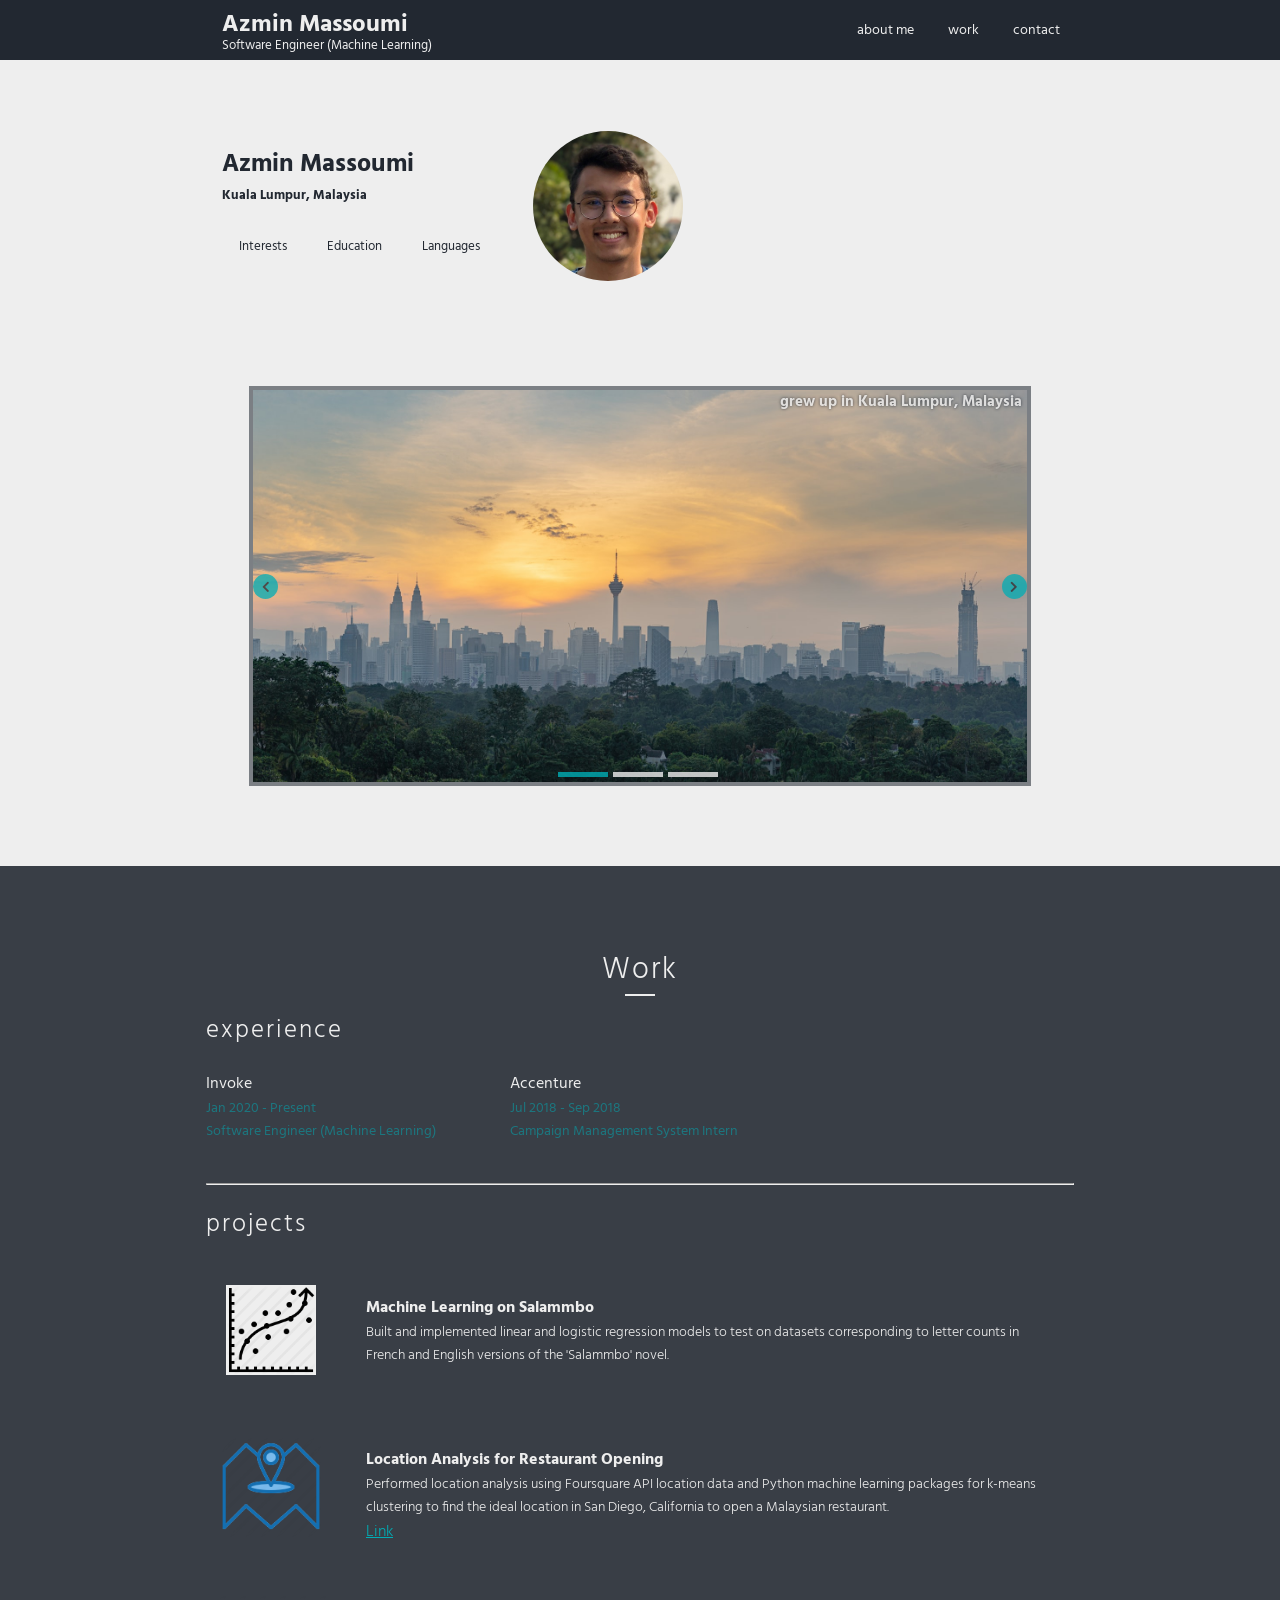
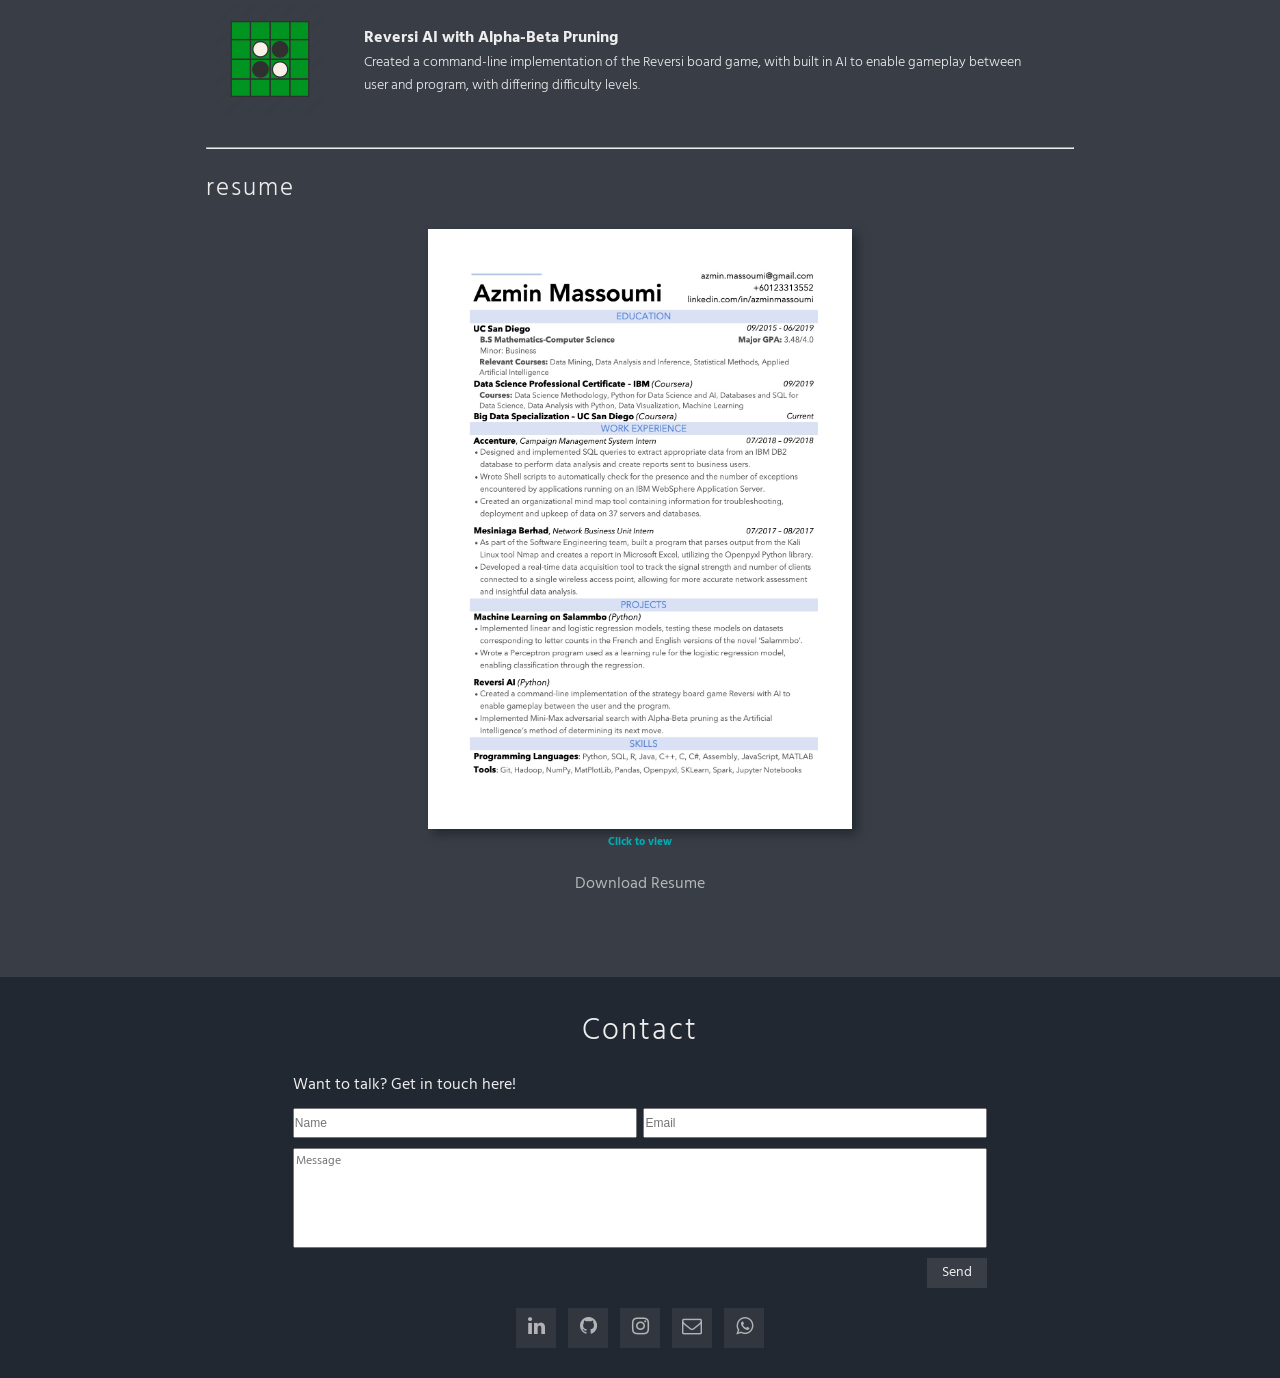
<file: index.html>
<html>
    <head>
        <title>Azmin Massoumi</title>
        <meta charset="UTF-8">
        <meta name="viewport" content="width=device-width, initial-scale=1.0">
        <link href="https://fonts.googleapis.com/css2?family=Hind:wght@300;400;600;700&display=swap" rel="stylesheet">
        <link rel="stylesheet" href="https://cdnjs.cloudflare.com/ajax/libs/font-awesome/5.13.1/css/all.min.css"> 
        <link rel="stylesheet" href="https://stackpath.bootstrapcdn.com/font-awesome/4.7.0/css/font-awesome.min.css"> 
            
        <link rel="stylesheet" href="css/style.css">
    </head>
    <body>
        <div id="container">
            <header>
                <section id="head">
                    <div id="header-name">
                        <h1>Azmin Massoumi</h1>
                        <h5>Software Engineer (Machine Learning)</h5>
                    </div>
                    <ul id="web-nav">
                        <li><a href="#about">about me</a> </li>
                        <li><a href="#work">work</a></li>
                        <li><a href="#contact">contact</a></li>
                    </ul>
                    <ul id="mobile-sub-menu">
                        <li><a href="#about" onclick="toggleHeaderMenu()">about me</a> </li>
                        <li><a href="#work" onclick="toggleHeaderMenu()">work</a></li>
                        <li><a href="#contact" onclick="toggleHeaderMenu()">contact</a></li>
                    </ul>
                    <i class="fa fa-bars" aria-hidden="true" onclick="toggleHeaderMenu()" id="mobile-show"></i>
                    <i class="fa fa-times" aria-hidden="true" onclick="toggleHeaderMenu()" id="mobile-hide"></i>
                </section>
            </header>

            <div id="about">
                <section id="about-section">

                    <div id="about-main">
                        <div id="about-text">
                            <h3>Azmin Massoumi</h3>
                            <h5>Kuala Lumpur, Malaysia</h5>
                        </div>
                        <div id="about-menus">
                            <nav>
                                <ul>
                                    <li onclick="toggleSubMenu('interests')" id="interests-menu" class="menu-heading"><p>Interests</p>
                                        <div class="sub-menu" id="interests">
                                            
                                            <ul>
                                                <li><i class="fas fa-code"></i>Software Engineering</li>
                                                <li><i class="fas fa-chart-line"></i>Data Science and Data Analytics</li>
                                                <li><i class="fas fa-futbol"></i>Football <span>(Glory Glory Man United)</span></li>
                                                <li><i class="fas fa-running"></i>Sports and Exercise</li>
                                                <li><i class="fas fa-gamepad"></i>Video Games</li>
                                            </ul>
                                        </div>
                                    </li>
                                    <li onclick="toggleSubMenu('education')" id="education-menu" class="menu-heading"><p>Education</p>
                                        <div class="sub-menu" id="education">
                                            <ul>
                                                <li>A-Levels, HELP International School</li>
                                                <li>B.S. Mathematics-Computer Science, University of California San Diego</li>
                                                <li>UCEAP Exchange Program, Lund University, Sweden</li>
                                                <li>IBM Professional Data Science Certification</li>
                                            </ul>
                                        </div>
                                    </li>
                                    <li onclick="toggleSubMenu('languages')" id="languages-menu" class="menu-heading"><p>Languages</p>
                                        <div class="sub-menu" id="languages">
                                            <ul>
                                                <li><i class="fab fa-python"></i>Python</li>
                                                <li><i class="fab fa-html5"></i>HTML</li>
                                                <li><i class="fab fa-css3-alt"></i>CSS</li>
                                                <li><i class="fab fa-js-square"></i>JavaScript</li>
                                                <hr>
                                                <li>English</li>
                                                <li>Malay</li>
                                                <li>Spanish</li>
                                            </ul>
                                        </div>
                                    </li>
                                </ul>
                            </nav>
                        </div>
                    </div>

                    <div id="face-div">
                        <img src="images/face.jpeg" alt="" id="face">
                        <img src="images/face.jpeg" alt="" id="mobile-face">
                    </div>
                        
                </section>

                <section id="slider-section">
                    <div id="slider-container">
                        <div id="slider">
                            <div class="slider-item first">
                                <h4>grew up in Kuala Lumpur, Malaysia</h4>
                            </div>
                            <div class="slider-item second">
                                <h4>studied in San Diego, California</h4>
                            </div>
                            <div class="slider-item third">
                                <h4>spent 6 months on exchange in Lund, Sweden</h4>
                            </div>
                        </div>
                        <div class="btn right" onclick="slideChange(-100)"><i class="fas fa-chevron-right"></i></div>
                        <div class="btn left" onclick="slideChange(100)"><i class="fas fa-chevron-left"></i></div>


                        <div id="quick-bar">
                            <div class="quick-nav nav-active" onclick="jumpSlide(0)"></div>
                            <div class="quick-nav" onclick="jumpSlide(-100)"></div>
                            <div class="quick-nav" onclick="jumpSlide(-200)"></div>
                        </div>
                    </div>
                </section>
            </div>
            
            <div id="work">
                <section id="work-section">
                    <h1 id="work-heading">Work</h1>
                    <div class="head-underline" id="work-underline"></div>
                    <h3 id="experience-heading">experience</h3>
                    <div id="experience">

                        <div class="experience-item" id="expOne">
                            <h5>Invoke</h5>
                            <p>Jan 2020 - Present</p>
                            <p>Software Engineer (Machine Learning)</p>
                        </div>
                        <div class="experience-item" id="expTwo">
                            <h5>Accenture</h5>
                            <p>Jul 2018 - Sep 2018</p>
                            <p>Campaign Management System Intern</p>
                        </div>
                        <div class="experience-item" id="expThree">
                            <h5>Mesiniaga</h5>
                            <p>Jul 2017 - Aug 2017</p>
                            <p>Network Business Unit Intern</p>
                        </div>
                    </div>

                    <hr id="work-hr">
                    
                    <h3 id="projects-heading">projects</h3>
                    <div id="projects">
                        <div class="project-item" id="projOne">
                            <div class="project-image">
                                <img src="images/salammbo.png" alt="salammbo" id="salammbo">
                            </div>
                            <div class="project-text">
                                <h4>Machine Learning on Salammbo</h4>
                                <p>Built and implemented linear and logistic regression models to test on datasets corresponding to letter counts in French and English versions of the 'Salammbo' novel.</p>
                            </div>
                        </div>
                        <div class="project-item" id="projTwo">
                            <div class="project-image">
                                <img src="images/location.png" alt="location" id="location">
                            </div>
                            <div class="project-text" id="location-text">
                                <h4>Location Analysis for Restaurant Opening</h4>
                                <p>Performed location analysis using Foursquare API location data and Python machine learning packages for k-means clustering to find the ideal location in San Diego, California to open a Malaysian restaurant.</p>
                                <p><a href="https://github.com/aamassou/ibm-capstone">Link</a></p>
                            </div>
                        </div>
                        <div class="project-item" id="projThree">
                            <div class="project-image">
                                <img src="images/reversi.png" alt="reversi" id="reversi">
                            </div>
                            <div class="project-text" id="reversi-text">
                                <h4>Reversi AI with Alpha-Beta Pruning</h4>
                                <p>Created a command-line implementation of the Reversi board game, with built in AI to enable gameplay between user and program, with differing difficulty levels.</p>
                            </div>
                        </div>
                    </div>

                    <hr id="work-hr">

                    <h3 id="resume-heading">resume</h3>
                    <div id="resume">
                        <img src="images/Resume_AzminMassoumi.jpg" alt="resume" onclick="showModal()">
                        <h6 onclick="showModal()">Click to view</h6>

                        <a href="pdf/Resume_AzminMassoumi.pdf"><p>Download Resume</p></a>
                    </div>
                </section>
            </div>

            <div id="contact">
                <section id="contact-section">
                    <h1 id="contact-heading">Contact</h1>
                    <div class="head-underline" id="contact-underline"></div>

                    
                    <div id="contact-form">
                        <h4>Want to talk? Get in touch here!</h4>
                        <div id="name-email">
                            <input type="text" placeholder="Name" id="name">
                            <input type="email" placeholder="Email" id="email">
                        </div>

                        <textarea name="message" id="message" placeholder="Message"></textarea>

                        <div id="send-button" onclick="sendMsg()">Send</div>
                    </div>
                    <ul>
                        <a href="https://www.linkedin.com/in/azmin.massoumi"><li><i class="fa fa-linkedin" aria-hidden="true"></i></li></a>
                        <a href="https://www.github.com/aamassou"><li><i class="fa fa-github" aria-hidden="true"></i></li></a>
                        <a href="https://www.instagram.com"><li><i class="fa fa-instagram" aria-hidden="true"></i></li></a>
                        <a href="mailto:azmin.massoumi@gmail.com"><li><i class="fa fa-envelope-o" aria-hidden="true"></i></li></a>
                        <li><i class="fa fa-whatsapp" aria-hidden="true"></i></li>
                    </ul>
                </section>
            </div>
        </div>
        <div id="modal" onclick="hideModal()">
            <img src="images/Resume_AzminMassoumi.jpg" alt="modalResume" id="modalImg">
        </div>
        <script src="js/main.js"></script>
    </body>
</html>
</file>
<file: css/style.css>
* {
    margin: 0;
    padding: 0;
    box-sizing: border-box;
    scroll-behavior: smooth;
}

html, body {
    width: 100%;
    height: 100%;
}

#container {
    font-family: 'Hind', sans-serif;
}

section {
    width: auto;
    max-width: 900px;
    height: inherit;
    margin: auto;
    padding: 0 1em;
}

section#head {
    display: flex;
    justify-content: space-between;
    align-items: center;
}

header {
    width: 100%;
    height: 60px;
    position: fixed;
    right: 0;
    background-color: #222831;
    color: #eeeeee;
    z-index: 4;
    transition: all 0.5s;
}

section#head h1 {
    line-height: 20px;
    margin-top: 10px;
}

#header-name {
    display: flex;
    flex-direction: column;
    justify-content: center;
}

#mobile-sub-menu {
    opacity: 0;
    display: none;
}

#mobile-show, #mobile-hide {
    display: none;
    opacity: 0;
    position: absolute;
    right: 1em;
}

header a {
    text-decoration: none;
    color: #eeeeee;
    transition: all 0.2s;
}

header a:hover {
    color: #00adb5;
}

header section ul {
    display: flex;
    list-style-type: none;
}

#web-nav li {
    transition: all 0.2s;
    margin-left: 20px;
    font-size: 14px;
    margin-right: 1em;
}

header div {
    margin-left: 1em;
}

header div h5 {
    font-weight: normal;
}

#about {
    background-color: #eeeeee;
    color: #222831;
    padding-bottom: 80px;
}

section#about-section {
    padding-top: 45px;
    position: relative;
    display: flex;
    justify-content: left;
    align-items: center;
}

#about h3 {
    font-size: 25px;
    transition: all 0.5s;
}

#about h3, #about h5 {
    transition: all 0.5s;
}

#face-div {
    width: 50%;
}

#about img {
    width: 150px;
    height: 150px;
    text-align: left;
    margin-left: 30px;
    border-radius: 50%;
}

#mobile-face {
    display: none;
    transition: all 0.5s;
}

#about-text {
    padding-top: 100px;
    transition: all 0.5s;
    margin: 0 1em;
}

#about-menus {
    margin-top: 10px;
    height: 150px;
    transition: all 0.5s;
    margin-left: 3px;
    margin-right: 3px;
}

nav {
    position: relative;
}

nav ul {
    display: flex;
    list-style-type: none;
    margin-left: 10px;
}

nav ul li {
    padding: 20px;
    margin: auto;
    font-size: 13px;
    transition: all 0.2s;
}

nav ul li.menu-active {
    background-color: #393e46;
    color: #eeeeee;
}

nav ul li.menu-active:hover {
    background-color: #393e46;
}

.menu-heading {
    border-radius: 10px 10px 0 0;
}

.menu-heading:hover {
    cursor: pointer;
    background-color: #393e4656;
    border-radius: 10px;
}

.sub-menu {
    pointer-events: none;
    position: absolute;
    width: 100%;
    height: 200px;
    left: 0px;
    top: 57px;
    padding: 0;
    opacity: 0;
    transition: all 0.5s;
}

.sub-menu ul {
    display: flex;
    flex-direction: column;
    background-color: #393e46;
    padding: 1% 2%;
    max-width: 320px;
    height: 220px;
    position: relative;
    justify-content: space-around;
    border-radius: 10px;
}

#interests ul{
    border-radius: 0 10px 10px 10px;
}

#languages ul{
    border-radius: 10px 0 10px 10px;
}

#interests span {
    color: red;
}

.sub-menu ul li {
    margin: 2px 10px;
    padding: 0;
    color: #eeeeee;
}

.sub-menu ul li i {
    margin-right: 10px;
}

section#slider-section {
    overflow: hidden;
}

#slider-container {
    width: 90%;
    margin: auto;
    position: relative;
    margin-top: 20px;
    overflow: hidden;
    border: 4px solid #2228318e;
    height: 400px;
}

#slider {
    width: 100%;
    white-space: nowrap;
    font-size: 0;
    transition: all 0.7s;
}

.slider-item {
    width: 100%;
    height: 100%;
    display: inline-block;
    font-size: 14px;
    background-position: center;
}

.slider-item h4 {
    float: right;
    opacity: 0.8;
    text-shadow: 0px 0px 3px #222831;
    margin-right: 5px;
    font-size: 15px;
}

.first {
    background-image: url("../images/kl.jpg");
    background-size: cover;
    color: #eeeeee;
}

.second {
    background-image: url("../images/sd.jpg");
    background-size: cover;
    color: #eeeeee;
}

.third {
    background-image: url("../images/lund.jpg");
    background-size: cover;
    color: #eeeeee;
}

.btn {
    width: 25px;
    height: 25px;
    background-color: #00adb5;
    border-radius: 50%;
    display: flex;
    align-items: center;
    justify-content: center;
    line-height: 25px;
    position: absolute;
    top: 50%;
    margin-top: -12px;
    opacity: 0.75;
    transition: all 0.2s;
}

.btn i {
    font-size: 12px;
}

.btn:hover {
    transform: scale(0.9);
    cursor: pointer;
}

.right {
    right: 0;
}

#quick-bar {
    position: absolute;
    bottom: 5px;
    left: 50%;
    margin-left: -82.5px;
    display: flex;
}

.quick-nav {
    height: 5px;
    width: 50px;
    background-color: #eeeeee;
    margin-right: 5px;
    opacity: 0.8;
    transition: all 0.5s;
}

.quick-nav:hover {
    transform: scale(1.1);
    cursor: pointer;
}

.nav-active {
    background-color: #00adb5;
}

div#work {
    background-color: #393e46;
    color: #eeeeee;
    padding: 80px 0;
}

section#work-section h1, section#contact-section h1 {
    text-align: center;
    font-size: 30px;
}

section#work-section h3 {
    font-size: 25px;
}

.head-underline {
    width: 30px;
    height: 2px;
    background-color: #eeeeee;
    margin: auto;
    margin-bottom: 15px;
    opacity: 0;
}

#work-heading, #experience-heading, #projects-heading, #resume-heading, #contact-heading {
    opacity: 0;
    font-weight: lighter;
    letter-spacing: 2px;
}

@keyframes slideInWork {
    from {
        opacity: 0;
        transform: translate(-50px, 0);
    }

    to {
        transform: translate(0,0);
        opacity: 1;
    }
}

@keyframes slideInExpHeading {
    from {
        opacity: 0;
        transform: translate(100px, 0);
    }

    to {
        opacity: 1;
        transform: translate(0,0);
    }
}

#experience {
    display: flex;
    flex-direction: row;
    justify-content: space-between;
}

.experience-item {
    width: 30%;
    margin: 20px 0;
    opacity: 0;
}

.experience-item h5 {
    font-size: 16px;
    font-weight: normal;
}

.experience-item p {
    font-size: 14px;
    color: #00acb584;
}

@keyframes fadeInExperience {
    from {
        transform: translate(-50px, 0);
        opacity: 0;
    }

    to {
        transform: translate(0, 0);
        opacity: 1;
    }
}

hr {
    margin: 3px 0;
}

#work-hr {
    margin: 20px 0;
}

.project-item {
    display: flex;
    margin-top: 20px;
    opacity: 0;
}

.project-image {
    text-align: center;
    width: 130px;
}

.project-image img {
    width: 128px;
    height: 128px;
    text-align: center;
}

img#salammbo {
    background-color: #eeeeee;
    width: 90px;
    height: 90px;
    margin: 20px;
    margin-bottom: 0;
}

img#location {
    margin: 20px 15px;
    width: 100px;
    height: 100px;
}

.project-text {
    padding: 30px;
}

.project-text p {
    font-weight: lighter;
    font-size: 14px;
}

.project-text a {
    color: #00adb5;
    font-size: 16px;
}

@keyframes fadeInProject {
    from {
        transform: translate(0, 100px);
        opacity: 0;
    }

    to {
        transform: translate(0, 0);
        opacity: 1;
    }
}

#resume {
    text-align: center;
}

#resume img {
    height: 600px;
    margin-top: 20px;
    box-shadow: 5px 5px 10px #222831;
    opacity: 0;
    transition: all 1s;
}

#resume img:hover {
    cursor: pointer;
}

#resume h6 {
    margin-top: 5px;
    margin-bottom: 20px;
    color: #00adb5;
}

#resume a {
    color: #eeeeeeac;
    text-decoration: none;
}

#resume p {
    transition: all 0.5s;
    display: inline-block;
}

#resume p:hover {
    color: #00adb5;
}

#modal {
    width: 100%;
    height: 100%;
    background-color: #222831b8;
    position: fixed;
    top:0;
    left:0;
    display: none;
    justify-content: center;
    align-items: center;
    transition: all 0.5s;
}

@keyframes modalSlideIn {
    from {
        transform: translateY(100%);
    }
    
    to {
        transform: translateY(0);
    }
}

#modalImg{
    animation: modalSlideIn 0.5s;
    max-height: 95%;
    max-width: 100%;
}

#contact {
    background-color: #222831;
    color: #eeeeee;
    padding: 30px;
}

section#contact-section {
    text-align: center;
    display: flex;
    flex-direction: column;
    align-items: center;
}

#contact-form h4 {
    text-align: left;
    margin: auto;
    font-weight: normal;
}

#contact-form {
    width: 80%;
    margin: auto;
    margin-bottom: 20px;
}

#contact-form input{
    margin-top:10px;
    height: 30px;
}

#name-email {
    display: flex;
    justify-content: center;
}

#name-email input {
    width: 50%;
    font-size: 12px;
}

#name {
    margin-right: 1%;
}

#message {
    width: 100%;
    height: 100px;
    margin-top: 10px;
    font-family: 'Hind', sans-serif;
    padding: 2px;
    font-size: 12px;
    resize: none;
}

#send-button {
    float: right;
    background-color: #393e46;
    width: 60px;
    height: 30px;
    line-height: 30px;
    margin-top: 10px;
    transition: all 0.2s;
    font-size: 14px;
}

#send-button:hover {
    cursor: pointer;
    background-color: #00adb5;
}

section#contact-section ul {
    width:260px;
    list-style-type: none;
    display: flex;
    justify-content: space-around;
}

section#contact-section ul li{
    font-size: 20px;
    background-color: #393e46;
    width: 40px;
    height: 40px;
    line-height: 40px;
    text-align: center;
    opacity: 0.7;
    transition: all 0.2s;
    overflow: hidden;
}

section#contact-section ul li:hover {
    background-color: #00adb5;
    box-shadow: 0 0 5px #00acb54c;
    transform: scale(0.9);
}

section#contact-section ul li:hover i {
    animation: socialHover 0.3s;
}

@keyframes socialHover {
    0% {
        transform: translateY(0);
    }

    50% {
        transform: translateY(150%);
    }

    51% {
        transform: translateY(-150%);
    }

    100% {
        transform: translateY(0);
    }
}

section#contact-section ul a {
    text-decoration: none;
    color: #eeeeee;
}

.fa-whatsapp:hover, #contact span:hover {
    cursor: pointer;
}

@media (max-width: 500px) {

    header {
        position: static;
    }

    #mobile-show {
        opacity: 1;
    }

    #mobile-show, #mobile-hide {
        transition: all 0.5s;
        display: block;
    }

    #web-nav li {
        display: none;
    }

    #mobile-sub-menu {
        display: flex;
        flex-direction: column;
        position: absolute;
        right: 0;
        top: 60px;
        background-color: #222831d2;
        color: #eeeeee;
        width: 100px;
        transition: all 0.5s;
        z-index: 1;
        pointer-events: none;
        border-radius: 0 0 10px 10px;
    }
    
    #mobile-sub-menu li{
        transition: all 0.5s;
        margin: 10px;
        font-size: 14px;
    }

    #about-text {
        padding-top: 15px;
    }

    #about img{
        margin: 0;
        text-align: center;
    }

    section#about-section {
        flex-direction: column-reverse;
        justify-content: center;
        align-items: center;
    }

    img#face {
        display: none;
    }

    img#mobile-face {
        display: block;
        margin: auto;
    }

    nav ul {
        text-align: center;
        margin: auto;
    }

    .sub-menu ul {
        margin: auto;
        text-align: center;
    }

    .sub-menu ul li {
        max-width: 100%;
    }

    .slider-item {
        background-position: center;
    }

    .slider-item h4{
        font-size: 11px;
    }

    div#work {
        padding: 50px 0;
    }

    #experience {
        flex-direction: column;
    }

    section#work-section h1, section#contact-section h1 {
        font-size: 35px;
    }

    .experience-item {
        width: 100%;
    }

    section#work-section h3 {
        font-size: 28px;
    }

    section#work-section h5 {
        font-size: 20px;
    }

    section#work-section p {
        font-size: 14px;
    }

    section#work-section {
        margin: 0 1em;
    }

    .project-item {
        flex-direction: column;
        align-items: center;
        text-align: center;
    }

    .project-text {
        padding: 10px 30px;
    }

    img#salammbo {
        margin-bottom: 20px;
    }

    #reversi-text {
        padding-top: 0;
    }

    #resume img {
        width: 90%;
        height: auto;
    }

    #contact-form {
        width: 100%;
    }

    #contact-form h4 {
        width: 100%;
    }

    #name-email {
        flex-direction: column;
    }

    #name-email input {
        width: 100%;
    }

    section#contact-section ul {
        width: 100%;
        max-width: 210px;
    }

    section#contact-section ul li{
        width: 30px;
        height: 30px;
        line-height: 30px;
    }

    section#contact-section ul li i{
        font-size: 15px;
    }

    section#contact-section ul li p {
        font-size: 10px;
    }
}
</file>
